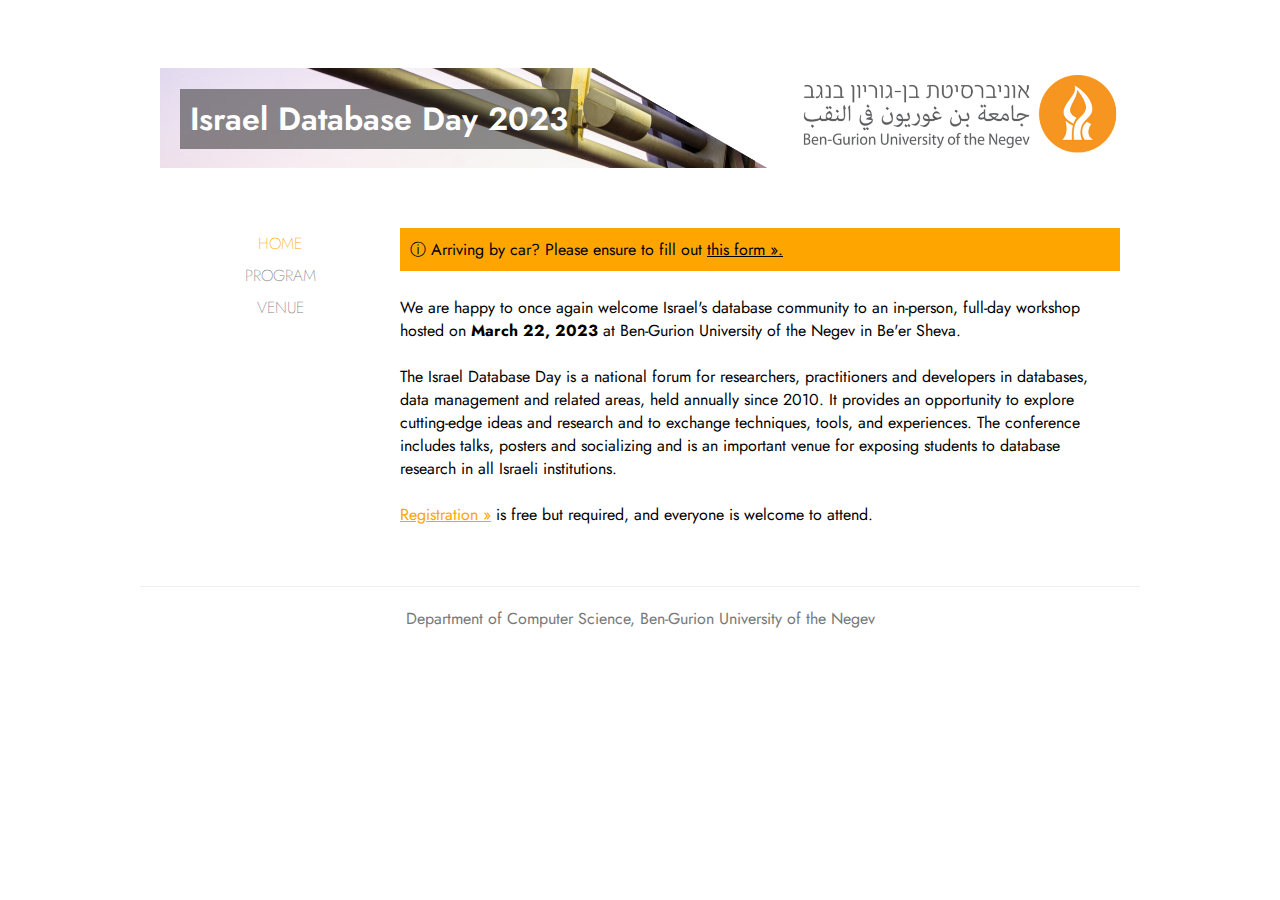
<file: index.html>
<!doctype html>
<html>
<head>
    <title>Israel Database Day 2023</title>
    <meta http-equiv="Content-Language" content="en-us">

    <link rel="preconnect" href="https://fonts.googleapis.com"><link rel="preconnect" href="https://fonts.gstatic.com" crossorigin><link href="https://fonts.googleapis.com/css2?family=Jost:wght@300;400;600&display=swap" rel="stylesheet">
    <link href="style.css" rel="stylesheet">
</head>
<body>
    <div class="header">
        <h1>Israel Database Day 2023</h1>
    </div>
    <div class="container">
        <div class="sidebar">
            <a href="index.html" class="active">HOME</a><br>
            <a href="program.html">PROGRAM</a><br>
            <a href="venue.html">VENUE</a><br>
        </div>
        <div class="content">
		    <div class="notice">
                ⓘ Arriving by car? Please ensure to fill out <a href="https://docs.google.com/forms/d/e/1FAIpQLSdGO6gQNfgMCRUjP42yOW3NbeGuGUqstqyfIwFaAbBOaxYSTQ/viewform?usp=sf_link" target="_blank">this form ».</a>
            </div>
		
            We are happy to once again welcome Israel's database community to an in-person, full-day workshop hosted on <strong>March 22, 2023</strong> at Ben-Gurion University of the Negev in Be'er Sheva.<br><br>
             The Israel Database Day is a national forum for researchers, practitioners and developers in databases, data management and related areas, held annually since 2010. It provides an opportunity to explore cutting-edge ideas and research and to exchange techniques, tools, and experiences. The conference includes talks, posters and socializing and is an important venue for exposing students to database research in all Israeli institutions.<br><br>
            <a href="https://docs.google.com/forms/d/e/1FAIpQLSfPUbcpiE84pXysSOpBI9IfG7bPyIZBZWVBDfT3mfLP7tOPVA/viewform?usp=sf_link" target="_blank">Registration »</a> is free but required, and everyone is welcome to attend.
        </div>
    </div>
    <div class="footer">
        Department of Computer Science, Ben-Gurion University of the Negev
    </div>
</body>
</html>
</file>
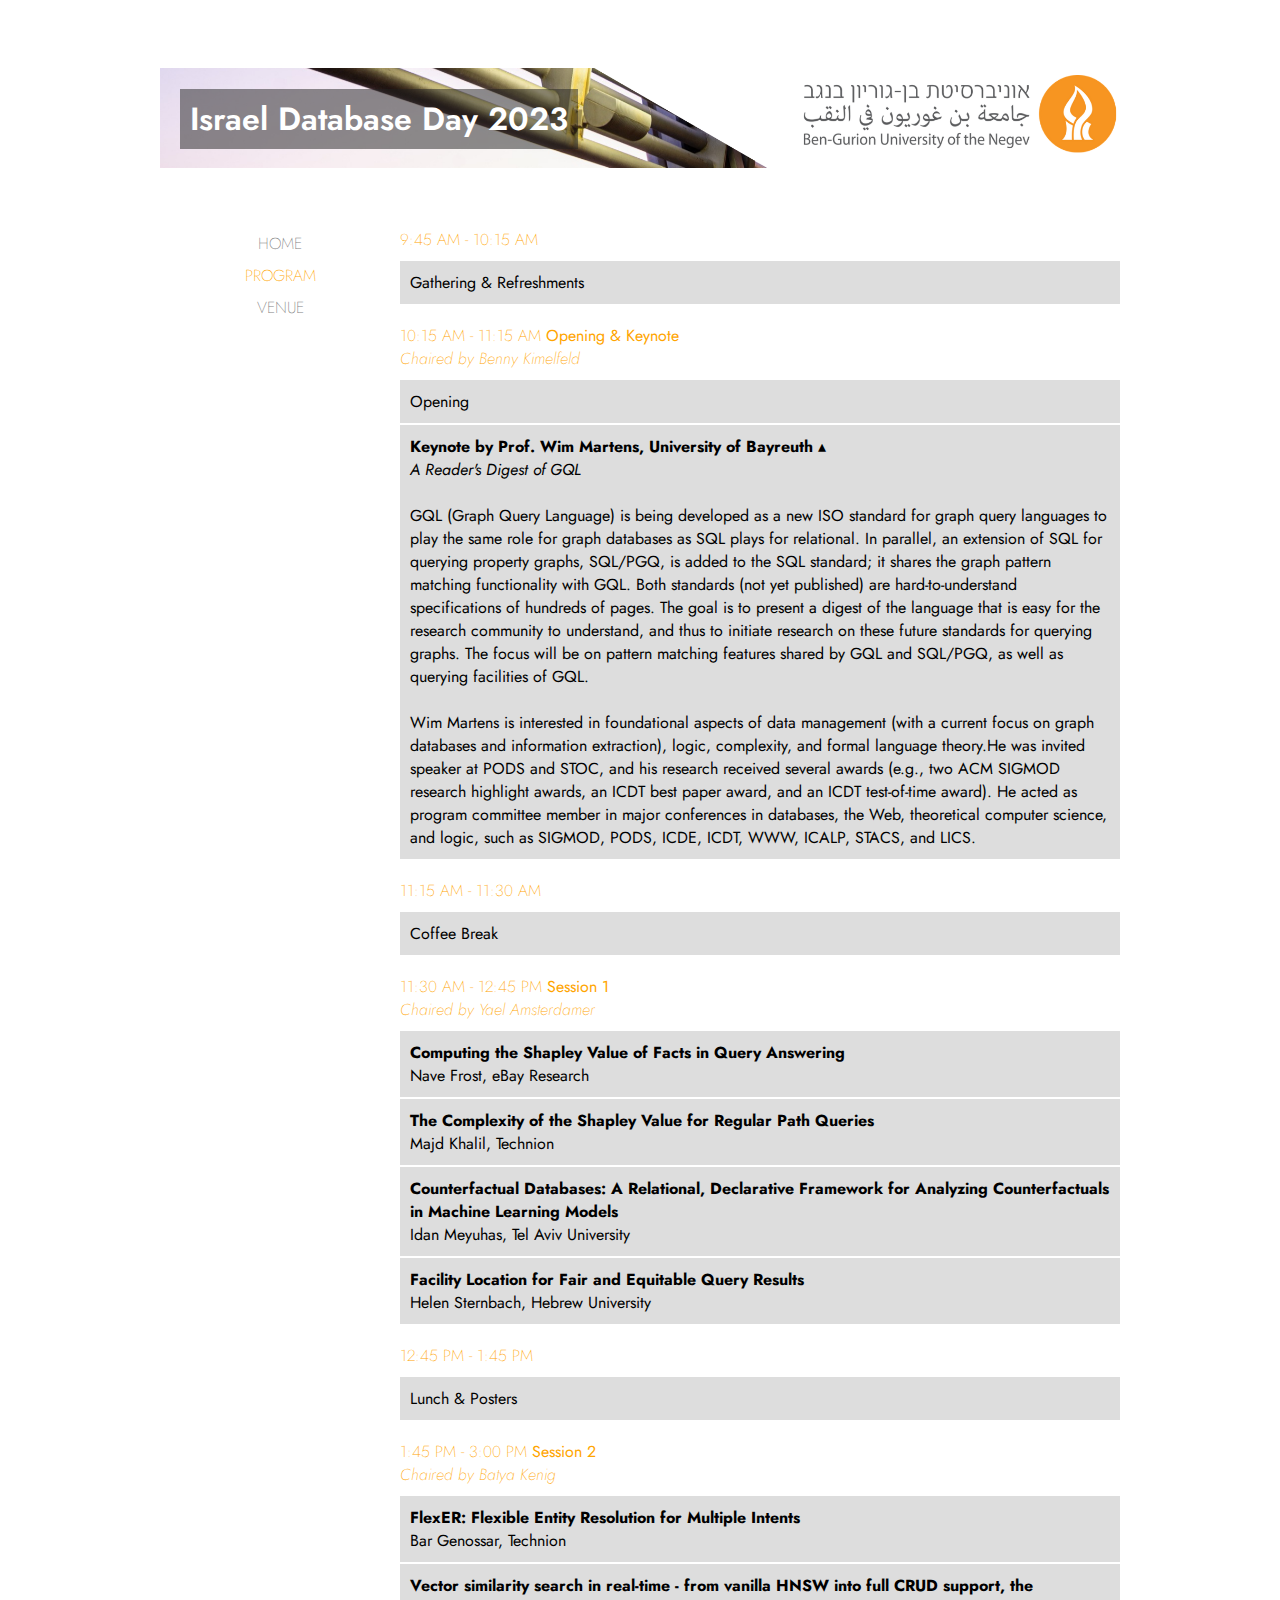
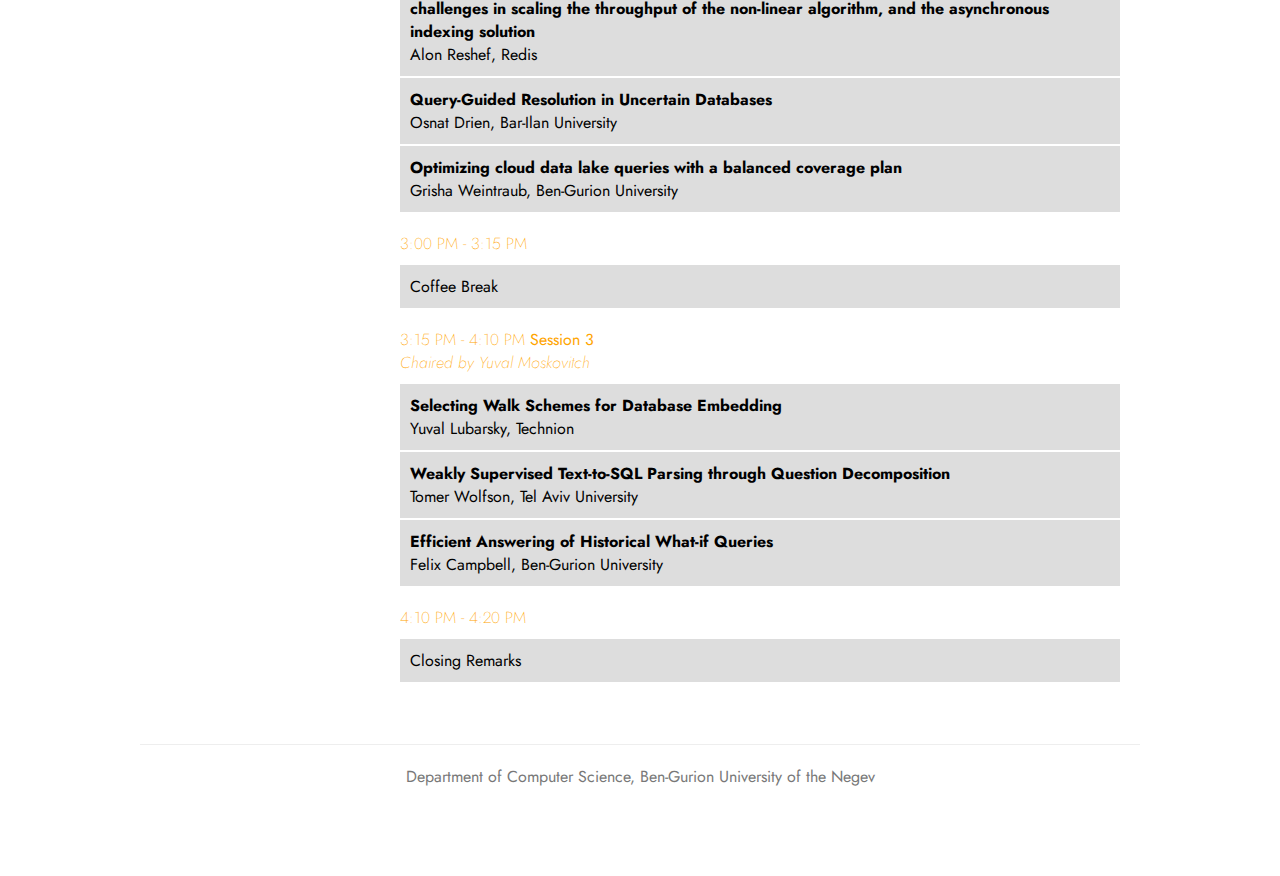
<file: program.html>
<!doctype html>
<html>
<head>
    <title>Israel Database Day 2023</title>
    <meta http-equiv="Content-Language" content="en-us">

    <link rel="preconnect" href="https://fonts.googleapis.com"><link rel="preconnect" href="https://fonts.gstatic.com" crossorigin><link href="https://fonts.googleapis.com/css2?family=Jost:wght@300;400;600&display=swap" rel="stylesheet">
    <link href="style.css" rel="stylesheet">
</head>
<body>
    <div class="header">
        <h1>Israel Database Day 2023</h1>
    </div>
    <div class="container">
        <div class="sidebar">
            <a href="index.html">HOME</a><br>
            <a href="program.html" class="active">PROGRAM</a><br>
            <a href="venue.html">VENUE</a><br>
        </div>
        <div class="content">
            <div class="schedule-time">9:45 AM - 10:15 AM</div>
            <div class="schedule-item">Gathering & Refreshments</div>
			
			<div class="schedule-time">10:15 AM - 11:15 AM <strong>Opening & Keynote</strong><br><em>Chaired by Benny Kimelfeld</em></div>
            <div class="schedule-item">Opening</div>
			<div class="schedule-item">
                <input id="toggle" class="toggle" type="checkbox" alt="Display keynote details" checked><label for="toggle" class="toggle-label"><strong>Keynote by Prof. Wim Martens, University of Bayreuth</strong></label><br>
                <em>A Reader's Digest of GQL</em>
                <div class="collapse"><br>GQL (Graph Query Language) is being developed as a new ISO standard for graph query languages to play the same role for graph databases as SQL plays for relational. In parallel, an extension of SQL for querying property graphs, SQL/PGQ, is added to the SQL standard; it shares the graph pattern matching functionality with GQL. Both standards (not yet published) are hard-to-understand specifications of hundreds of pages. The goal is to present a digest of the language that is easy for the research community to understand, and thus to initiate research on these future standards for querying graphs. The focus will be on pattern matching features shared by GQL and SQL/PGQ, as well as querying facilities of GQL.<br><br></div>
                <div class="collapse">Wim Martens is interested in foundational aspects of data management (with a current focus on graph databases and information extraction), logic, complexity, and formal language theory.He was invited speaker at PODS and STOC, and his research received several awards (e.g., two ACM SIGMOD research highlight awards, an ICDT best paper award, and an ICDT test-of-time award). He acted as program committee member in major conferences in databases, the Web, theoretical computer science, and logic, such as SIGMOD, PODS, ICDE, ICDT, WWW, ICALP, STACS, and LICS.</div>
            </div>

            <div class="schedule-time">11:15 AM - 11:30 AM</div>
            <div class="schedule-item">Coffee Break</div>
			
			<div class="schedule-time">11:30 AM - 12:45 PM <strong>Session 1</strong><br><em>Chaired by Yael Amsterdamer</em></div>
            <div class="schedule-item"><strong>Computing the Shapley Value of Facts in Query Answering</strong><br>Nave Frost, eBay Research</div>
            <div class="schedule-item"><strong>The Complexity of the Shapley Value for Regular Path Queries</strong><br>Majd Khalil, Technion</div>
			<div class="schedule-item"><strong>Counterfactual Databases: A Relational, Declarative Framework for Analyzing Counterfactuals in Machine Learning Models</strong><br>Idan Meyuhas, Tel Aviv University</div>
			<div class="schedule-item"><strong>Facility Location for Fair and Equitable Query Results</strong><br>Helen Sternbach, Hebrew University</div>
 
            <div class="schedule-time">12:45 PM - 1:45 PM</div>
            <div class="schedule-item">Lunch & Posters</div>
			
			<div class="schedule-time">1:45 PM - 3:00 PM <strong>Session 2</strong><br><em>Chaired by Batya Kenig</em></div>
			<div class="schedule-item"><strong>FlexER: Flexible Entity Resolution for Multiple Intents</strong><br>Bar Genossar, Technion</div>
			<div class="schedule-item"><strong>Vector similarity search in real-time - from vanilla HNSW into full CRUD support, the challenges in scaling the throughput of the non-linear algorithm, and the asynchronous indexing solution</strong><br>Alon Reshef, Redis</div>
			<div class="schedule-item"><strong>Query-Guided Resolution in Uncertain Databases</strong><br>Osnat Drien, Bar-Ilan University</div>
			<div class="schedule-item"><strong>Optimizing cloud data lake queries with a balanced coverage plan</strong><br>Grisha Weintraub, Ben-Gurion University</div>
			
			<div class="schedule-time">3:00 PM - 3:15 PM</div>
            <div class="schedule-item">Coffee Break</div>
			
			<div class="schedule-time">3:15 PM - 4:10 PM <strong>Session 3</strong><br><em>Chaired by Yuval Moskovitch</em></div>
			<div class="schedule-item"><strong>Selecting Walk Schemes for Database Embedding</strong><br>Yuval Lubarsky, Technion</div>
			<div class="schedule-item"><strong>Weakly Supervised Text-to-SQL Parsing through Question Decomposition</strong><br>Tomer Wolfson, Tel Aviv University</div>
			<div class="schedule-item"><strong>Efficient Answering of Historical What-if Queries</strong><br>Felix Campbell, Ben-Gurion University</div>

			<div class="schedule-time">4:10 PM - 4:20 PM</div>
            <div class="schedule-item">Closing Remarks</div>
	</div>
    </div>
    <div class="footer">
        Department of Computer Science, Ben-Gurion University of the Negev
    </div>
</body>
</html>
</file>
<file: style.css>
html, body {
    font-family: 'Jost', sans-serif;
    padding: 30px;
}

.header {
    display: block;
    width: 960px;
    height: 100px;
    margin: 0 auto;
    line-height: 40px;
    background: url('bgu-bg.png');
    background-size: cover;
}

.header h1 {
    display: inline-block;
    color: white;
    background-color: rgba(32, 32, 32, 0.5);
    margin-left: 20px;
    padding: 10px;
    font-weight: 600;
}

.container {
    display: grid;
    width: 960px;
    margin: 60px auto;
    grid-template-columns: 1fr 3fr;
}

.sidebar {
    text-align: center;
    font-weight: 200;
    line-height: 2;
}

.sidebar a {
    padding: 5px;
    color: gray;
    text-decoration: none;
}

.notice {
    background-color: orange;
    padding: 10px;
    margin-bottom: 25px;
}

.sidebar .active {
    color: orange;
}

.content a {
    color: orange;
}

.notice a {
    color: black;
}

.schedule-time:not(:first-child) {
    margin-top: 20px;
}

.schedule-time {
    color: orange;
    margin-bottom: 10px;
    font-weight: 200;
}

.schedule-item {
    background-color: #dddddd;
    padding: 10px;
    margin-bottom: 2px;
}

#map {
    height: 180px;
}

.footer {
    display: block;
    width: 960px;
    margin: 0 auto;
    border-top: 1px solid #eeeeee;
    color: #787878;
    text-align: center;
    padding: 20px;
}

.toggle {
    display: none;
}

.toggle-label {
    cursor: pointer;
}

.toggle-label::after {
    content: '\25BE';
    margin-left: 5px;
}

.toggle:checked ~ .toggle-label::after {
    content: '\25B4';
}

.collapse {
    display: none;
    max-height: 0;
}

.toggle:checked ~ .collapse {
    display: inline-block;
    max-height: 100vh;
}

.toggle:checked ~ .keynote-author {
    font-weight: bold;
}
</file>
